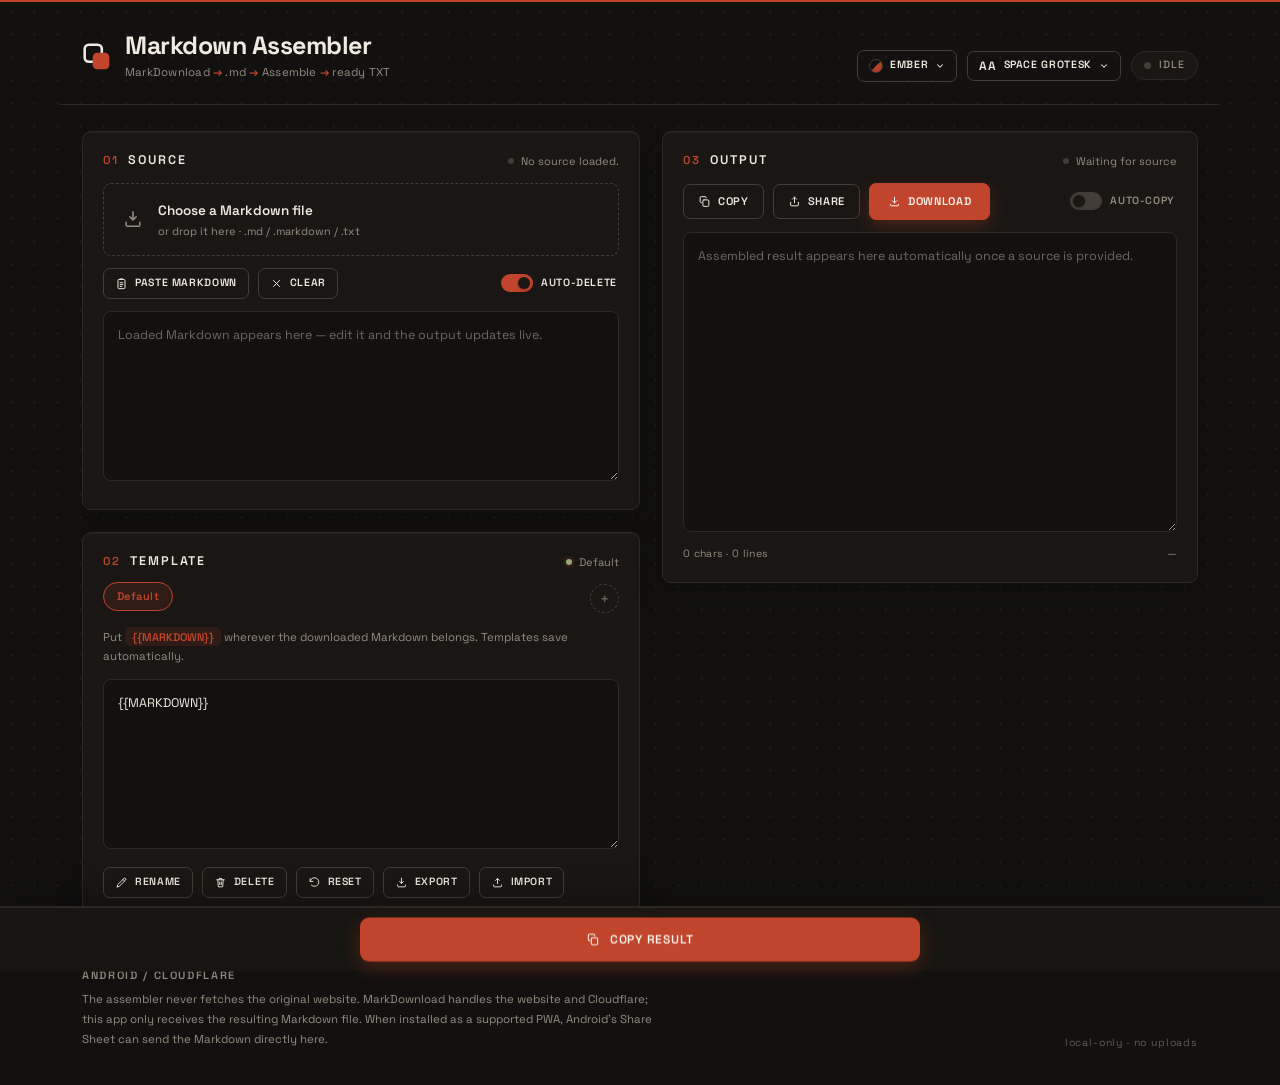
<file: index.html>
<!DOCTYPE html>
<html lang="en">
<head>
  <meta charset="UTF-8">
  <meta name="viewport" content="width=device-width, initial-scale=1, viewport-fit=cover">
  <title>Markdown Assembler</title>
  <meta name="description" content="MarkDownload → .md → Assemble → ready TXT. Local-only Markdown assembler.">
  <meta name="theme-color" content="#121110">

  <meta http-equiv="Content-Security-Policy"
        content="default-src 'self'; script-src 'self' 'sha256-J9ILM+y8irabnNiyYeQMfxEmRAJIyktaL1ylS7UTi/U='; style-src 'self'; font-src 'self'; img-src 'self' data:; connect-src 'self'; manifest-src 'self'; worker-src 'self'; object-src 'none'; base-uri 'none'; form-action 'self';">

  <link rel="icon" href="data:image/svg+xml,%3Csvg xmlns='http://www.w3.org/2000/svg' viewBox='0 0 32 32'%3E%3Crect x='3' y='3' width='18' height='18' rx='4' fill='none' stroke='%23efe9e0' stroke-width='3'/%3E%3Crect x='12' y='12' width='17' height='17' rx='4' fill='%23c1442c'/%3E%3C/svg%3E">
  <link rel="manifest" href="manifest.webmanifest">
  <link rel="stylesheet" href="styles.css">

  <script>
    /* apply saved theme before paint */
    (function () {
      var KEY = 'mda.theme.v1', FONT_KEY = 'mda.font.v1', t = null, f = null;
      try { t = localStorage.getItem(KEY); f = localStorage.getItem(FONT_KEY); } catch (e) {}
      var readCookie = function (key) {
        var m = document.cookie.match(new RegExp('(?:^|;\\s*)' + key.replace(/\./g, '\\.') + '=([^;]*)'));
        return m ? decodeURIComponent(m[1]) : null;
      };
      if (!t) t = readCookie(KEY);
      if (!f) f = readCookie(FONT_KEY);
      if (t) document.documentElement.dataset.theme = t;
      if (f) document.documentElement.dataset.font = f;
    })();
  </script>
</head>
<body>

  <svg class="svg-defs" aria-hidden="true">
    <symbol id="i-paste" viewBox="0 0 24 24">
      <rect x="5.5" y="4.5" width="13" height="17" rx="2.2"/>
      <path d="M9.5 4.5V3.5h5v1M9.5 10.5h5M9.5 14h5M9.5 17.5h3"/>
    </symbol>
    <symbol id="i-clear" viewBox="0 0 24 24">
      <path d="M6.5 6.5l11 11M17.5 6.5l-11 11"/>
    </symbol>
    <symbol id="i-drop" viewBox="0 0 24 24">
      <path d="M12 4v9m0 0 3.5-3.5M12 13 8.5 9.5"/>
      <path d="M4.5 15.5v3A1.5 1.5 0 0 0 6 20h12a1.5 1.5 0 0 0 1.5-1.5v-3"/>
    </symbol>
    <symbol id="i-rename" viewBox="0 0 24 24">
      <path d="M4 20l1-4L16.5 4.5a2.12 2.12 0 0 1 3 3L8 19l-4 1z"/>
      <path d="M14.5 6.5l3 3"/>
    </symbol>
    <symbol id="i-delete" viewBox="0 0 24 24">
      <path d="M5 7h14"/>
      <path d="M9.5 7V4.5h5V7"/>
      <path d="M7 7l1 13h8l1-13"/>
      <path d="M10.5 11v5M13.5 11v5"/>
    </symbol>
    <symbol id="i-reset" viewBox="0 0 24 24">
      <path d="M4 10a8 8 0 1 1 2.3 6.9"/>
      <path d="M4 5v5h5"/>
    </symbol>
    <symbol id="i-export" viewBox="0 0 24 24">
      <path d="M12 4v9.5m0 0 3.5-3.5M12 13.5 8.5 10"/>
      <path d="M4.8 16.5v2A1.5 1.5 0 0 0 6.3 20h11.4a1.5 1.5 0 0 0 1.5-1.5v-2"/>
    </symbol>
    <symbol id="i-import" viewBox="0 0 24 24">
      <path d="M12 14V4.5m0 0L8.5 8M12 4.5 15.5 8"/>
      <path d="M4.8 16.5v2A1.5 1.5 0 0 0 6.3 20h11.4a1.5 1.5 0 0 0 1.5-1.5v-2"/>
    </symbol>
    <symbol id="i-copy" viewBox="0 0 24 24">
      <rect x="9" y="9" width="11" height="12" rx="2"/>
      <path d="M15 5.5V5a2 2 0 0 0-2-2H6a2 2 0 0 0-2 2v7a2 2 0 0 0 2 2h.5"/>
    </symbol>
    <symbol id="i-send" viewBox="0 0 24 24">
      <path d="M12 14.5V4m0 0L8.2 7.8M12 4l3.8 3.8"/>
      <path d="M4.8 13.5v5A1.5 1.5 0 0 0 6.3 20h11.4a1.5 1.5 0 0 0 1.5-1.5v-5"/>
    </symbol>
    <symbol id="i-download" viewBox="0 0 24 24">
      <path d="M12 4v10.5m0 0 3.8-3.8M12 14.5 8.2 10.7"/>
      <path d="M4.8 17.2v1.3A1.5 1.5 0 0 0 6.3 20h11.4a1.5 1.5 0 0 0 1.5-1.5v-1.3"/>
    </symbol>
    <symbol id="i-chev" viewBox="0 0 24 24">
      <path d="m6 9 6 6 6-6"/>
    </symbol>
  </svg>

  <header>
    <div class="brand">
      <svg width="30" height="30" viewBox="0 0 28 28" aria-hidden="true">
        <rect x="2.5" y="2.5" width="16" height="16" rx="4" fill="none" stroke="currentColor" stroke-width="2.4"/>
        <rect x="10" y="10" width="15.5" height="15.5" rx="4" fill="var(--accent)"/>
      </svg>
      <div>
        <h1>Markdown Assembler</h1>
        <p class="tagline">MarkDownload <b>&rarr;</b> .md <b>&rarr;</b> Assemble <b>&rarr;</b> ready TXT</p>
      </div>
    </div>

    <div class="head-right">
      <div class="theme-dd" id="themeDD">
        <button class="btn sm theme-trigger" id="themeTrigger" type="button" aria-haspopup="true" aria-expanded="false" aria-controls="themeMenu">
          <span class="swatch swatch--ember" id="triggerSwatch"></span>
          <span id="triggerLabel">Ember</span>
          <svg class="icon icon--chev" aria-hidden="true"><use href="#i-chev"/></svg>
        </button>
        <div class="theme-menu" id="themeMenu" role="radiogroup" aria-label="Color theme">
          <div class="theme-menu-title">Theme</div>
          <button class="theme-option" role="radio" type="button" data-set-theme="ember" data-theme-name="Ember">
            <span class="swatch swatch--ember"></span>
            <span class="to-col"><span class="to-name">Ember</span><span class="to-desc">Warm charcoal &amp; brick red</span></span>
          </button>
          <button class="theme-option" role="radio" type="button" data-set-theme="crt" data-theme-name="CRT">
            <span class="swatch swatch--crt"></span>
            <span class="to-col"><span class="to-name">CRT</span><span class="to-desc">Green phosphor terminal</span></span>
          </button>
          <button class="theme-option" role="radio" type="button" data-set-theme="amber" data-theme-name="Amber">
            <span class="swatch swatch--amber"></span>
            <span class="to-col"><span class="to-name">Amber</span><span class="to-desc">Amber monochrome database</span></span>
          </button>
          <button class="theme-option" role="radio" type="button" data-set-theme="blueprint" data-theme-name="Blueprint">
            <span class="swatch swatch--blueprint"></span>
            <span class="to-col"><span class="to-name">Blueprint</span><span class="to-desc">Chalk on drafting paper</span></span>
          </button>
          <button class="theme-option" role="radio" type="button" data-set-theme="synth" data-theme-name="Synth">
            <span class="swatch swatch--synth"></span>
            <span class="to-col"><span class="to-name">Synth</span><span class="to-desc">Neon grid at midnight</span></span>
          </button>
          <button class="theme-option" role="radio" type="button" data-set-theme="newsprint" data-theme-name="Newsprint">
            <span class="swatch swatch--newsprint"></span>
            <span class="to-col"><span class="to-name">Newsprint</span><span class="to-desc">Aged paper, editor&rsquo;s red</span></span>
          </button>
          <button class="theme-option" role="radio" type="button" data-set-theme="noir" data-theme-name="Noir">
            <span class="swatch swatch--noir"></span>
            <span class="to-col"><span class="to-name">Noir</span><span class="to-desc">Pure black &amp; bone white</span></span>
          </button>
        </div>
      </div>
      <div class="font-dd" id="fontDD">
        <button class="btn sm font-trigger" id="fontTrigger" type="button" aria-haspopup="true" aria-expanded="false" aria-controls="fontMenu">
          <span class="font-aa" aria-hidden="true">Aa</span>
          <span id="fontTriggerLabel">Space Grotesk</span>
          <svg class="icon icon--chev" aria-hidden="true"><use href="#i-chev"/></svg>
        </button>
        <div class="theme-menu font-menu" id="fontMenu" role="radiogroup" aria-label="Editor font">
          <div class="theme-menu-title">Font</div>
          <button class="theme-option font-option" role="radio" type="button" data-set-font="space" data-font-name="Space Grotesk"><span class="font-sample">Aa</span><span class="to-name">Space Grotesk</span></button>
          <button class="theme-option font-option" role="radio" type="button" data-set-font="system" data-font-name="System UI"><span class="font-sample">Aa</span><span class="to-name">System UI</span></button>
          <button class="theme-option font-option" role="radio" type="button" data-set-font="mono" data-font-name="Monospace"><span class="font-sample">Aa</span><span class="to-name">Monospace</span></button>
          <button class="theme-option font-option" role="radio" type="button" data-set-font="serif" data-font-name="Serif"><span class="font-sample">Aa</span><span class="to-name">Serif</span></button>
        </div>
      </div>
      <span class="pill"><i class="dot" id="globalDot"></i><span id="globalState">Idle</span></span>
      <button class="btn sm" id="installBtn" hidden>Install app</button>
    </div>
  </header>

  <main>
    <section class="step" id="step-src" aria-labelledby="h-src">
      <div class="step-head">
        <span class="num">01</span><h2 id="h-src">Source</h2>
        <span class="step-status"><i class="dot" id="srcDot"></i><span id="srcStatus">No source loaded.</span></span>
      </div>

      <label class="drop" id="drop" tabindex="0" role="button" aria-label="Choose a Markdown file or drop one here">
        <svg class="icon icon--drop drop-ic" aria-hidden="true"><use href="#i-drop"/></svg>
        <div><b>Choose a Markdown file</b><span>or drop it here &middot; .md / .markdown / .txt</span></div>
      </label>

      <div class="row">
        <button type="button" class="btn sm" id="pasteBtn"><svg class="icon" aria-hidden="true"><use href="#i-paste"/></svg><span>Paste Markdown</span></button>
        <button type="button" class="btn sm" id="clearBtn"><svg class="icon" aria-hidden="true"><use href="#i-clear"/></svg><span>Clear</span></button>
        <label class="toggle" title="Delete the source file after it loads (Chromium browsers only)">
          <input type="checkbox" id="autoDelete" role="switch" checked>
          <span class="track" aria-hidden="true"></span>
          <span class="lbl">Auto-delete</span>
        </label>
      </div>

      <textarea id="srcText" spellcheck="false" autocomplete="off" autocapitalize="off" aria-label="Markdown source" aria-describedby="srcStatus" placeholder="Loaded Markdown appears here — edit it and the output updates live."></textarea>
    </section>

    <section class="step" id="step-tpl" aria-labelledby="h-tpl">
      <div class="step-head">
        <span class="num">02</span><h2 id="h-tpl">Template</h2>
        <span class="step-status"><i class="dot" id="tplDot"></i><span id="tplStatus">Default</span></span>
      </div>

      <div class="chips-row">
        <div class="chips" id="chips" role="tablist" aria-label="Templates"></div>
        <button class="chip add" id="newTplBtn" type="button" title="Create a template" aria-label="Create a template">+</button>
      </div>

      <p class="hint">Put <code>{{MARKDOWN}}</code> wherever the downloaded Markdown belongs. Templates save automatically.</p>
      <textarea id="tplText" spellcheck="false" autocomplete="off" autocapitalize="off" aria-label="Template" aria-describedby="tplStatus"></textarea>

      <div class="row">
        <button type="button" class="btn sm" id="renameTplBtn"><svg class="icon" aria-hidden="true"><use href="#i-rename"/></svg><span>Rename</span></button>
        <button type="button" class="btn sm" id="delTplBtn"><svg class="icon" aria-hidden="true"><use href="#i-delete"/></svg><span>Delete</span></button>
        <button type="button" class="btn sm" id="resetTplBtn"><svg class="icon" aria-hidden="true"><use href="#i-reset"/></svg><span>Reset</span></button>
        <button type="button" class="btn sm" id="exportTplBtn"><svg class="icon" aria-hidden="true"><use href="#i-export"/></svg><span>Export</span></button>
        <button type="button" class="btn sm" id="importTplBtn"><svg class="icon" aria-hidden="true"><use href="#i-import"/></svg><span>Import</span></button>
      </div>
    </section>

    <section class="step" id="step-out" aria-labelledby="h-out">
      <div class="step-head">
        <span class="num">03</span><h2 id="h-out">Output</h2>
        <span class="step-status"><i class="dot" id="outDot"></i><span id="outStatus">Waiting for source</span></span>
      </div>

      <div class="row row--flush">
        <button type="button" class="btn" id="copyBtn"><svg class="icon" aria-hidden="true"><use href="#i-copy"/></svg><span>Copy</span></button>
        <button type="button" class="btn" id="sendBtn"><svg class="icon" aria-hidden="true"><use href="#i-send"/></svg><span>Share</span></button>
        <button type="button" class="btn primary" id="dlBtn"><svg class="icon" aria-hidden="true"><use href="#i-download"/></svg><span>Download</span></button>
        <label class="toggle" title="Copy the result automatically after each assembly">
          <input type="checkbox" id="autoCopy" role="switch">
          <span class="track" aria-hidden="true"></span>
          <span class="lbl">Auto-copy</span>
        </label>
      </div>

      <textarea id="outText" readonly spellcheck="false" aria-label="Assembled output" aria-describedby="outStatus outCount" placeholder="Assembled result appears here automatically once a source is provided."></textarea>
      <div class="meta"><span id="outCount">0 chars &middot; 0 lines</span><span id="outFile">&mdash;</span></div>
    </section>
  </main>

  <footer>
    <div>
      <h3>Android / Cloudflare</h3>
      <p>The assembler never fetches the original website. MarkDownload handles the website and Cloudflare; this app only receives the resulting Markdown file. When installed as a supported PWA, Android's Share Sheet can send the Markdown directly here.</p>
    </div>
    <span class="foot-right">local-only &middot; no uploads</span>
  </footer>

  <div class="actionbar" id="actionbar" aria-hidden="true">
    <button class="bar-btn" id="barCopy" type="button">
      <svg class="icon icon--bar" aria-hidden="true"><use href="#i-copy"/></svg>
      <span id="barLabel">Copy result</span>
    </button>
  </div>

  <dialog id="delDialog" aria-labelledby="delDialogTitle">
    <p id="delDialogTitle">Delete template "<span id="delName"></span>"?</p>
    <div class="dialog-actions">
      <button type="button" class="btn sm" id="cancelDel">Cancel</button>
      <button type="button" class="btn sm danger" id="confirmDel">Delete</button>
    </div>
  </dialog>

  <div id="toast" role="status" aria-live="polite"></div>

  <input type="file" id="fileInput" accept=".md,.markdown,.txt,text/markdown,text/plain" hidden>
  <input type="file" id="tplFileInput" accept=".json,application/json" hidden>

  <script src="scripts.js" type="module"></script>
</body>
</html>
</file>
<file: styles.css>
/* ===== Local font faces ===== */
@font-face {
  font-family: 'Space Grotesk';
  font-style: normal;
  font-weight: 300;
  src: url('fonts/SpaceGrotesk-Light.woff2') format('woff2');
  font-display: swap;
}
@font-face {
  font-family: 'Space Grotesk';
  font-style: normal;
  font-weight: 400;
  src: url('fonts/SpaceGrotesk-Regular.woff2') format('woff2');
  font-display: swap;
}
@font-face {
  font-family: 'Space Grotesk';
  font-style: normal;
  font-weight: 500;
  src: url('fonts/SpaceGrotesk-Medium.woff2') format('woff2');
  font-display: swap;
}
@font-face {
  font-family: 'Space Grotesk';
  font-style: normal;
  font-weight: 600;
  src: url('fonts/SpaceGrotesk-SemiBold.woff2') format('woff2');
  font-display: swap;
}
@font-face {
  font-family: 'Space Grotesk';
  font-style: normal;
  font-weight: 700;
  src: url('fonts/SpaceGrotesk-Bold.woff2') format('woff2');
  font-display: swap;
}
@layer reset, theme, base, layout, components, overrides;

@layer reset {
  *, *::before, *::after { box-sizing: border-box; margin: 0; padding: 0; }
  [hidden] { display: none !important; }
}

@layer theme {
  :root {
    color-scheme: dark;
    --bg:#121110; --panel:#191613; --ink:#efe9e0; --muted:#948c80; --faint:#635c53;
    --line:#2c2925; --line2:#423d37;
    --accent:#c1442c;
    --ok:#97a878; --warn:#cf9a4e; --on-accent:#fbf6ef;
    --disp:"Space Grotesk", system-ui, sans-serif;
    --editor-font:var(--disp);
    --mono:var(--disp);
    --r:9px;
    --accent-hover: color-mix(in srgb, var(--accent) 82%, white);
    --accent-soft:  color-mix(in srgb, var(--accent) 14%, transparent);
  }

  [data-theme="crt"] {
    color-scheme:dark;
    --bg:#051206; --panel:#07160a; --ink:#9dffb0; --muted:#3fa356; --faint:#266338;
    --line:#0f2d18; --line2:#1c4a27;
    --accent:#3dff70; --accent-hover:#7dff9c; --on-accent:#03230c;
    --ok:#3dff70; --warn:#ffd23d; --err:#ff5c5c;
    --glow:0 0 18px color-mix(in srgb, var(--accent) 30%, transparent);
    --dotgrid:rgba(61,255,112,.055);
    --crt-stripe: color-mix(in srgb, var(--accent) 6%, transparent);
    --crt-roll:   color-mix(in srgb, var(--accent) 6%, transparent);
  }

  [data-theme="amber"] {
    color-scheme:dark;
    --bg:#150e05; --panel:#1b1307; --ink:#ffcf7d; --muted:#a97e3c; --faint:#6b4e21;
    --line:#2b1d0a; --line2:#3f2c10;
    --accent:#ffb141; --accent-hover:#ffc871; --on-accent:#1d1200;
    --ok:#ffb141; --warn:#ffd23d; --err:#ff6a3d;
    --glow:0 0 20px color-mix(in srgb, var(--accent) 34%, transparent);
    --dotgrid:rgba(255,177,65,.05);
    /* amber phosphor is dimmer than green — push its screen harder */
    --crt-stripe: color-mix(in srgb, var(--accent) 9%, transparent);
    --crt-roll:   color-mix(in srgb, var(--accent) 8%, transparent);
  }

  [data-theme="blueprint"] {
    color-scheme:light;
    --bg:#16347f; --panel:#1c3d8f; --ink:#dce9ff; --muted:#9db4e6; --faint:#6d84c2;
    --line:#2b4a9c; --line2:#3d5db4;
    --accent:#8ec8ff; --accent-hover:#b0d8ff; --on-accent:#0d2258;
    --ok:#8ec8ff; --warn:#ffd97a; --err:#ff9d8a;
    --gridline:rgba(220,233,255,.055);
    --gridline-strong:rgba(220,233,255,.1);
  }

  [data-theme="synth"] {
    color-scheme:dark;
    --bg:#0b0518; --panel:#120a26; --ink:#f1e5ff; --muted:#a58cd6; --faint:#6c559b;
    --line:#241244; --line2:#39205f;
    --accent:#ff5ea8; --accent-hover:#ff8ac2; --on-accent:#22041a;
    --ok:#54e0c0; --warn:#ffc85e; --err:#ff5ea8;
    --glow:0 0 20px color-mix(in srgb, var(--accent) 34%, transparent);
    --glow2:0 0 46px color-mix(in srgb, #7a4dff 30%, transparent);
  }

  [data-theme="newsprint"] {
    color-scheme:light;
    --bg:#e7ddc8; --panel:#f1e9d8; --ink:#2a2318; --muted:#7a6c55; --faint:#a5977c;
    --line:#d3c5a8; --line2:#b8a888;
    --accent:#b03a2e; --accent-hover:#8f2c22; --on-accent:#f7f0df;
    --ok:#4c7a2e; --warn:#a3650f; --err:#b03a2e;
    --paper-grain:.5;
  }

  [data-theme="ember"] { --err:#e2654a; }
  [data-theme="noir"] {
    color-scheme:dark;
    --bg:#0a0a0a; --panel:#171717; --ink:#e5e5e5; --muted:#888888; --faint:#5a5a5a;
    --line:#2a2a2a; --line2:#3d3d3d; --accent:#e5e5e5;
    --accent-hover:#888888;
    --ok:#e5e5e5; --warn:#888888; --on-accent:#0a0a0a;
    --err:#ff6a5c;
  }

  /* CRT / Amber force a monospace stack: they ARE terminals */
  [data-theme="crt"] .theme-menu, [data-theme="amber"] .theme-menu {
    --mono: ui-monospace, SFMono-Regular, Menlo, Monaco, Consolas, "Liberation Mono", monospace;
  }

  [data-font="system"] {
    --disp:system-ui, -apple-system, BlinkMacSystemFont, "Segoe UI", sans-serif;
    --mono:var(--disp);
    --editor-font:var(--disp);
  }
  [data-font="mono"] {
    --disp:ui-monospace, SFMono-Regular, Menlo, Monaco, Consolas, "Liberation Mono", monospace;
    --mono:var(--disp);
    --editor-font:var(--disp);
  }
  [data-font="serif"] {
    --disp:ui-serif, Georgia, Cambria, "Times New Roman", Times, serif;
    --mono:var(--disp);
    --editor-font:var(--disp);
  }
}

@layer base {
  html { -webkit-text-size-adjust:100%; }
  body {
    font:400 14px/1.5 var(--disp); background:var(--bg); color:var(--ink);
    min-height:100vh; overflow-x:hidden;
    transition:background-color .25s ease, color .25s ease;
    -webkit-tap-highlight-color:transparent;

    &::before {
      content:""; position:fixed; inset:0; z-index:0; pointer-events:none;
      background-image:radial-gradient(var(--line) 1px, transparent 1.4px);
      background-size:23px 23px; opacity:.45;
    }

    &::after {
      content:""; position:fixed; top:0; left:0; right:0; height:2px;
      background:var(--accent); z-index:10;
    }
  }

  /* ===== Themed background layers ===== */

  /* CRT + Amber: phosphor bloom behind content, soft glow on type.
     background-image only — never the shorthand, so --bg color survives. */
  [data-theme="crt"] body {
    background-image:
      radial-gradient(ellipse 75% 55% at 50% 38%,
        color-mix(in srgb, var(--accent) 7%, transparent), transparent 70%);
    text-shadow:0 0 7px color-mix(in srgb, var(--accent) 38%, transparent);
  }
  [data-theme="amber"] body {
    background-image:
      radial-gradient(ellipse 75% 55% at 50% 38%,
        color-mix(in srgb, var(--accent) 10%, transparent), transparent 70%);
    text-shadow:0 0 8px color-mix(in srgb, var(--accent) 48%, transparent);
  }
  [data-theme="crt"] body::before, [data-theme="amber"] body::before {
    opacity:.5;
  }
  [data-theme="crt"] body::after, [data-theme="amber"] body::after {
    height:3px;
    background:var(--accent);
    box-shadow:0 0 12px 2px color-mix(in srgb, var(--accent) 55%, transparent);
  }
  [data-theme="crt"] .step, [data-theme="amber"] .step,
  [data-theme="crt"] textarea, [data-theme="amber"] textarea {
    box-shadow:var(--glow);
  }

  /* CRT + Amber: the glass of the tube, painted OVER the whole viewport.
     ::before = raster: 1px dark scanline, then a 2px faint phosphor stripe
     (so the raster reads even on near-black panels), plus a real vignette.
     ::after  = a slow, faint refresh band rolling down the screen. */
  html[data-theme="crt"]::before, html[data-theme="amber"]::before {
    content:""; position:fixed; inset:0; z-index:44; pointer-events:none;
    background:
      repeating-linear-gradient(0deg,
        rgba(0,0,0,.30) 0 1px,
        var(--crt-stripe) 1px 3px),
      radial-gradient(ellipse 120% 105% at 50% 42%,
        transparent 55%, rgba(0,0,0,.44) 100%);
  }
  html[data-theme="crt"]::after, html[data-theme="amber"]::after {
    content:""; position:fixed; left:0; right:0; top:-32%; height:32%;
    z-index:45; pointer-events:none;
    background:linear-gradient(180deg, transparent,
      var(--crt-roll) 45%, var(--crt-roll) 55%, transparent);
    animation:crtRoll 12s linear infinite;
    will-change:transform;
  }
  @keyframes crtRoll {
    from { transform:translateY(0); }
    to   { transform:translateY(412.5%); }
  }
  /* phosphor hum: tiny, irregular dips in raster brightness */
  html[data-theme="crt"]::before, html[data-theme="amber"]::before {
    animation:crtHum 4.7s linear infinite;
  }
  @keyframes crtHum {
    0%, 100% { opacity:1; }
    7%  { opacity:.94; }  9%  { opacity:1; }
    42% { opacity:.97; }  44% { opacity:1; }
    71% { opacity:.92; }  73% { opacity:1; }
  }
  @media (prefers-reduced-motion: reduce) {
    html[data-theme="crt"]::before, html[data-theme="amber"]::before,
    html[data-theme="crt"]::after, html[data-theme="amber"]::after {
      animation:none;
    }
  }

  /* Blueprint: drafting-paper double grid, no dot matrix */
  [data-theme="blueprint"] body::before {
    background-image:
      linear-gradient(var(--gridline-strong) 1px, transparent 1px),
      linear-gradient(90deg, var(--gridline-strong) 1px, transparent 1px),
      linear-gradient(var(--gridline) 1px, transparent 1px),
      linear-gradient(90deg, var(--gridline) 1px, transparent 1px);
    background-size:110px 110px, 110px 110px, 22px 22px, 22px 22px;
    opacity:1;
  }
  [data-theme="blueprint"] body::after {
    background:linear-gradient(90deg, var(--accent), var(--ink));
    opacity:.75;
  }
  [data-theme="blueprint"] .step {
    box-shadow:0 1px 0 rgba(220,233,255,.06) inset, 0 10px 26px rgba(5,14,42,.38);
  }

  /* Synth: horizon glow at the bottom + sun halo */
  [data-theme="synth"] body {
    background:
      radial-gradient(ellipse 90% 46% at 50% 118%, rgba(122,77,255,.34), transparent 70%),
      radial-gradient(ellipse 60% 30% at 50% 112%, color-mix(in srgb, var(--accent) 26%, transparent), transparent 72%),
      var(--bg);
  }
  [data-theme="synth"] body::before {
    background-image:
      linear-gradient(rgba(122,77,255,.07) 1px, transparent 1px),
      linear-gradient(90deg, rgba(122,77,255,.07) 1px, transparent 1px);
    background-size:44px 44px;
    opacity:1;
    mask-image:linear-gradient(to top, black 30%, transparent 75%);
    -webkit-mask-image:linear-gradient(to top, black 30%, transparent 75%);
  }
  [data-theme="synth"] body::after {
    height:2px;
    background:linear-gradient(90deg, transparent, var(--accent), #7a4dff, var(--accent), transparent);
    box-shadow:0 0 16px color-mix(in srgb, var(--accent) 60%, transparent);
  }
  [data-theme="synth"] .step {
    box-shadow:0 0 0 1px rgba(122,77,255,.14), 0 14px 34px rgba(6,2,18,.55);
  }

  /* Newsprint: aged paper mottling */
  [data-theme="newsprint"] body {
    background:
      radial-gradient(ellipse 140% 100% at 50% 0%, rgba(255,252,240,.5), transparent 60%),
      radial-gradient(ellipse 90% 70% at 85% 90%, rgba(166,138,94,.16), transparent 70%),
      radial-gradient(ellipse 90% 70% at 8% 82%, rgba(166,138,94,.13), transparent 70%),
      var(--bg);
  }
  [data-theme="newsprint"] body::before {
    opacity:calc(.45 * var(--paper-grain, 1));
  }
  [data-theme="newsprint"] .step {
    box-shadow:0 1px 2px rgba(74,58,32,.12), 0 10px 24px rgba(74,58,32,.1);
  }

  ::selection { background:var(--accent); color:var(--on-accent); }

  header, main, footer {
    position:relative; z-index:1; max-width:1160px; margin:0 auto;
    padding-left:22px; padding-right:22px;
  }

  h1 {
    font-size:clamp(20px,2.6vw,25px); font-weight:700; letter-spacing:-.02em;
    line-height:1.05; text-wrap:balance;
  }

  .svg-defs { position:absolute; width:0; height:0; overflow:hidden; }

  @keyframes pulse {
    0%,100% { box-shadow:0 0 0 3px var(--accent-soft); }
    50%     { box-shadow:0 0 0 6px var(--accent-soft); }
  }
  @keyframes rise  { from { opacity:0; transform:translateY(12px); } }
  @keyframes flash { 0% { border-color:var(--accent); box-shadow:0 0 0 4px var(--accent-soft); } }
}

@layer layout {
  header {
    display:flex; align-items:flex-end; justify-content:space-between; flex-wrap:wrap;
    gap:16px; padding-top:32px; padding-bottom:22px; border-bottom:1px solid var(--line);
  }

  main {
    display:grid; grid-template-columns:minmax(0,1.02fr) minmax(0,.98fr);
    gap:22px; align-items:start; padding-top:26px; padding-bottom:26px;
  }

  #step-out { grid-column:2; grid-row:1/span 2; position:sticky; top:22px; }
}

@layer components {
  .icon {
    width:13px; height:13px; flex:none;
    fill:none; stroke:currentColor;
    stroke-width:1.8; stroke-linecap:round; stroke-linejoin:round;
  }
  .icon--bar  { width:14px; height:14px; }
  .icon--drop { width:22px; height:22px; stroke-width:1.7; }
  .icon--chev { width:10px; height:10px; stroke-width:2.5; }

  .brand {
    display:flex; align-items:center; gap:13px; min-width:0;
    & > svg { flex:none; color:var(--ink); }
    & > div { min-width:0; }
  }

  .tagline {
    font:400 11.5px/1.6 var(--mono); color:var(--muted); margin-top:5px; letter-spacing:.02em;
    & b { color:var(--accent); font-weight:600; }
  }

  .head-right { display:flex; align-items:center; gap:10px; flex-wrap:wrap; }

  .pill {
    display:inline-flex; align-items:center; gap:8px;
    font:500 10.5px/1 var(--mono); letter-spacing:.1em; text-transform:uppercase;
    color:var(--muted); border:1px solid var(--line); background:var(--panel);
    padding:8px 12px; border-radius:99px;
  }

  .dot {
    width:7px; height:7px; border-radius:50%; background:var(--line2); flex:none;
    transition:background .25s, box-shadow .25s;
    &.on   { background:var(--accent); animation:pulse 2.2s ease-in-out infinite; }
    &.ok   { background:var(--ok);   box-shadow:0 0 0 3px var(--accent-soft); }
    &.warn { background:var(--warn); box-shadow:0 0 0 3px var(--accent-soft); }
  }

  .swatch {
    width:18px; height:18px; border-radius:50%; flex:none; display:inline-block;
    background:linear-gradient(135deg, var(--sw-bg) 48%, var(--sw-acc) 52%);
    border:1px solid var(--sw-bd, var(--line2));
    box-shadow:inset 0 0 4px rgba(0,0,0,.25);
  }
  .swatch--ember     { --sw-bg:#121110; --sw-acc:#c1442c; --sw-bd:#423d37; }
  .swatch--crt       { --sw-bg:#051206; --sw-acc:#3dff70; --sw-bd:#1c4a27; }
  .swatch--amber     { --sw-bg:#150e05; --sw-acc:#ffb141; --sw-bd:#3f2c10; }
  .swatch--blueprint { --sw-bg:#16347f; --sw-acc:#dce9ff; --sw-bd:#3d5db4; }
  .swatch--synth     { --sw-bg:#0b0518; --sw-acc:#ff5ea8; --sw-bd:#39205f; }
  .swatch--newsprint { --sw-bg:#e7ddc8; --sw-acc:#b03a2e; --sw-bd:#b8a888; }
  .swatch--noir      { --sw-bg:#0a0a0a; --sw-acc:#e5e5e5; --sw-bd:#3d3d3d; }

  .theme-dd, .font-dd { position:relative; }
  .font-aa { font:600 12px/1 var(--disp); }
  .theme-trigger {
    & .swatch { width:14px; height:14px; }
  }

  .theme-menu {
    display:none;
    position:absolute;
    top:calc(100% + 8px);
    left:0;
    right:auto;
    z-index:60;
    padding:7px;
    min-width:230px;
    max-height:min(420px, 70vh);
    overflow-y:auto;
    background:color-mix(in srgb, var(--panel) 92%, var(--bg)); color:var(--ink);
    border:1px solid var(--line2); border-radius:var(--r);
    box-shadow:0 18px 44px rgba(0,0,0,.34), 0 2px 8px rgba(0,0,0,.22);
    backdrop-filter:blur(10px);
    -webkit-backdrop-filter:blur(10px);
    flex-direction:column; gap:2px;
    animation:menuIn .18s cubic-bezier(.2,.7,.2,1) both;
  }
  .theme-menu.open { display:flex; }

  @keyframes menuIn {
    from { opacity:0; transform:translateY(-6px) scale(.98); }
  }

  .theme-menu-title {
    font:600 10.5px/1 var(--mono); letter-spacing:.1em; text-transform:uppercase;
    color:var(--faint); padding:6px 10px 8px;
  }

  .theme-option {
    display:flex; align-items:center; gap:10px; width:100%;
    padding:9px 10px; border:1px solid transparent; border-radius:6px;
    background:transparent; color:var(--ink);
    font:500 12.5px/1.3 var(--mono); letter-spacing:.02em;
    cursor:pointer;
    transition:background-color .15s ease, border-color .15s ease;
    &:hover { background:var(--accent-soft); }
    &[aria-checked="true"] { background:var(--accent-soft); border-color:var(--accent); }
    & .to-name { flex:1; text-align:left; }
    & .to-desc {
      display:block; font:400 10px/1.4 var(--mono); color:var(--faint);
      letter-spacing:.01em; text-align:left; margin-top:1px;
    }
    & .to-col { display:flex; flex-direction:column; min-width:0; flex:1; text-align:left; }
    & .font-sample { width:24px; text-align:center; font-size:16px; font-family:var(--editor-font); }
  }

  .step {
    background:var(--panel); border:1px solid var(--line); border-radius:var(--r);
    padding:20px 20px 22px; min-width:0;
    box-shadow:0 1px 0 color-mix(in srgb, white 4%, transparent) inset,
               0 10px 28px color-mix(in srgb, black 22%, transparent);
    animation:rise .55s cubic-bezier(.2,.7,.2,1) both;
    transition:background-color .25s ease, border-color .25s ease, box-shadow .25s ease;
  }
  #step-src { animation-delay:.05s; }
  #step-tpl { animation-delay:.14s; }
  #step-out { animation-delay:.23s; }

  .step-head {
    display:flex; align-items:baseline; gap:10px; margin-bottom:15px; min-width:0;
    & .num { font:600 11.5px var(--mono); color:var(--accent); letter-spacing:.14em; flex:none; }
    & h2   { font:600 12.5px var(--mono); letter-spacing:.15em; text-transform:uppercase; flex:none; }
  }

  .step-status {
    margin-left:auto; display:inline-flex; align-items:center; gap:7px;
    font:400 11px var(--mono); color:var(--muted); white-space:nowrap; min-width:0;
    & .dot { width:6px; height:6px; }
    & > span:last-child { overflow:hidden; text-overflow:ellipsis; }
  }

  .chips-row { display:flex; gap:8px; align-items:center; margin:-2px 0 13px; min-width:0; }
  .chips {
    display:flex; gap:8px; align-items:center; overflow-x:auto; min-width:0; flex:1;
    padding-bottom:4px; scrollbar-width:thin;
    &::-webkit-scrollbar { height:5px; }
    &::-webkit-scrollbar-thumb { background:var(--line2); border-radius:3px; }
  }

  .chip {
    flex:none; max-width:170px; overflow:hidden; text-overflow:ellipsis; white-space:nowrap;
    font:600 11px/1 var(--mono); letter-spacing:.04em; padding:8px 13px; border-radius:99px;
    border:1px solid var(--line2); background:transparent; color:var(--muted); cursor:pointer;
    transition:border-color .15s, color .15s, background-color .15s;
    &:hover { border-color:var(--muted); color:var(--ink); }
    &:focus-visible { outline:2px solid var(--accent); outline-offset:2px; }
    &.on  { border-color:var(--accent); color:var(--accent); background:var(--accent-soft); }
    &.add {
      width:29px; height:29px; padding:0; display:flex; align-items:center; justify-content:center;
      font-size:15px; line-height:1; border-style:dashed; color:var(--faint);
      &:hover { border-color:var(--accent); color:var(--accent); background:var(--accent-soft); }
    }
  }

  .chip-edit {
    flex:none; width:min(150px,58vw); font:600 11px/1 var(--mono); letter-spacing:.04em;
    padding:8px 13px; border-radius:99px; border:1px solid var(--accent);
    background:var(--bg); color:var(--ink); outline:none;
  }
  .chip-edit.invalid {
    border-color: var(--warn);
    box-shadow: 0 0 0 3px var(--accent-soft);
  }

  .drop {
    display:flex; align-items:center; gap:14px; border:1.5px dashed var(--line2); border-radius:8px;
    padding:17px 18px; cursor:pointer; background:transparent; min-width:0;
    transition:border-color .2s, background .2s, transform .2s;
    &:hover { border-color:var(--muted); }
    &:focus-visible { outline:2px solid var(--accent); outline-offset:2px; }
    &.over { border-color:var(--accent); background:var(--accent-soft); transform:scale(1.008); }
    & b { display:block; font-size:13.5px; font-weight:600; }
    & span { display:block; font:400 11px var(--mono); color:var(--muted); margin-top:3px; }
  }

  .drop-ic {
    color:var(--muted); transition:transform .2s, color .2s;
    .drop:hover &, .drop.over & { color:var(--accent); transform:translateY(-2px); }
  }

  .row { display:flex; flex-wrap:wrap; gap:9px; margin-top:12px; align-items:center; min-width:0; }
  .row--flush { margin-top:0; }

  .btn {
    display:inline-flex; align-items:center; gap:7px;
    font:600 11px/1 var(--mono); letter-spacing:.06em; text-transform:uppercase;
    padding:10px 14px; border-radius:7px; border:1px solid var(--line2);
    background:transparent; color:var(--ink); cursor:pointer;
    transition:background-color .18s, color .18s, border-color .18s, transform .12s, box-shadow .18s;
    &:hover {
      border-color:var(--ink); background:var(--ink); color:var(--bg);
      box-shadow:0 4px 14px color-mix(in srgb, black 26%, transparent);
    }
    &:active { transform:translateY(1px); }
    &:focus-visible { outline:2px solid var(--accent); outline-offset:2px; }
    &.sm { padding:8px 11px; font-size:10.5px; }
    &.primary {
      background:var(--accent); border-color:var(--accent); color:var(--on-accent); padding:11px 18px;
      box-shadow:0 6px 18px color-mix(in srgb, var(--accent) 30%, transparent);
      &:hover {
        background:var(--accent-hover); border-color:var(--accent-hover); color:var(--on-accent);
        box-shadow:0 8px 22px color-mix(in srgb, var(--accent) 42%, transparent);
      }
    }
    &.done { border-color:var(--ok); color:var(--ok); }
    &.danger { border-color:var(--warn); color:var(--warn); }
  }

  [data-theme="crt"] .btn.primary, [data-theme="amber"] .btn.primary,
  [data-theme="crt"] .bar-btn, [data-theme="amber"] .bar-btn,
  [data-theme="synth"] .btn.primary, [data-theme="synth"] .bar-btn {
    box-shadow:var(--glow);
  }
  [data-theme="synth"] .btn.primary:hover, [data-theme="synth"] .bar-btn:hover {
    box-shadow:var(--glow), var(--glow2);
  }

  .toggle {
    display:inline-flex; align-items:center; gap:8px; margin-left:auto; padding:6px 2px;
    cursor:pointer; user-select:none; -webkit-user-select:none;
    & input {
      position:absolute;
      width:1px; height:1px;
      padding:0; margin:-1px;
      overflow:hidden;
      clip:rect(0 0 0 0);
      white-space:nowrap;
      border:0;
    }
    & .track {
      width:32px; height:18px; border-radius:99px; background:var(--line2); position:relative; flex:none;
      transition:background .2s ease;
      &::after {
        content:""; position:absolute; top:3px; left:3px; width:12px; height:12px; border-radius:50%;
        background:var(--panel); box-shadow:0 1px 2px rgba(0,0,0,.3); transition:transform .2s ease;
      }
    }
    & input:checked + .track { background:var(--accent);
      &::after { transform:translateX(14px); }
    }
    & input:focus-visible + .track { outline:2px solid var(--accent); outline-offset:2px; }
    & input:disabled + .track { opacity:.4; }
    & input:disabled ~ .lbl { opacity:.4; }
    &:has(input:disabled) { cursor:not-allowed; }
    & .lbl {
      font:600 10.5px/1 var(--mono); letter-spacing:.06em; text-transform:uppercase;
      color:var(--muted); transition:color .18s;
    }
    & input:checked ~ .lbl { color:var(--ink); }
  }

  textarea {
    width:100%; margin-top:12px; background:var(--bg); border:1px solid var(--line); border-radius:8px;
    color:var(--ink); font:400 12.5px/1.65 var(--mono); padding:13px 14px; min-height:170px; resize:vertical;
    transition:border-color .18s, box-shadow .18s, background-color .25s ease;
    &:focus { outline:none; border-color:var(--accent); box-shadow:0 0 0 3px var(--accent-soft); }
    &::placeholder { color:var(--muted); opacity:.7; }
    &::-webkit-scrollbar { width:8px; }
    &::-webkit-scrollbar-track { background:transparent; }
    &::-webkit-scrollbar-thumb { background:var(--line2); border-radius:4px; }
  }

  #outText { min-height:300px;
    &.flash { animation:flash .9s ease; }
  }

  .hint {
    font:400 11.5px/1.7 var(--mono); color:var(--muted);
    & code {
      font:600 11px var(--mono); color:var(--accent); background:var(--accent-soft);
      padding:2.5px 7px; border-radius:5px;
    }
  }

  .meta {
    display:flex; justify-content:space-between; gap:12px; flex-wrap:wrap;
    font:400 10.5px var(--mono); color:var(--muted); margin-top:9px; letter-spacing:.03em;
  }

  footer {
    border-top:1px solid var(--line); display:flex; flex-wrap:wrap; gap:22px;
    justify-content:space-between; padding-top:20px; padding-bottom:36px;
    & h3 { font:600 11px var(--mono); letter-spacing:.15em; text-transform:uppercase; margin-bottom:7px; color:var(--muted); }
    & p  { font:400 11.5px/1.75 var(--mono); color:var(--muted); max-width:580px; text-wrap:pretty; }
  }

  .foot-right { font:400 10.5px var(--mono); color:var(--faint); letter-spacing:.08em; align-self:flex-end; }

  .actionbar {
    position:fixed; left:0; right:0; bottom:0; z-index:40; display:flex; justify-content:center;
    padding:10px 16px calc(10px + env(safe-area-inset-bottom));
    background:color-mix(in srgb, var(--panel) 88%, transparent); border-top:1px solid var(--line2);
    box-shadow:0 -12px 34px rgba(0,0,0,.24);
    backdrop-filter:blur(12px);
    -webkit-backdrop-filter:blur(12px);
    transform:translateY(110%);
    transition:transform .3s cubic-bezier(.2,.7,.2,1), background-color .25s ease;
    &.show { transform:translateY(0); }
  }

  .bar-btn {
    display:flex; align-items:center; justify-content:center; gap:10px; width:100%; max-width:560px;
    font:600 12px/1 var(--mono); letter-spacing:.06em; text-transform:uppercase;
    background:var(--accent); color:var(--on-accent); border:none; border-radius:9px;
    padding:15px 18px; cursor:pointer;
    box-shadow:0 6px 20px color-mix(in srgb, var(--accent) 32%, transparent);
    transition:background .18s ease, transform .12s ease, box-shadow .18s ease;
    &:active { transform:scale(.985); }
    &:focus-visible { outline:2px solid var(--ink); outline-offset:2px; }
    &.done { background:var(--ok); }
  }

  #toast {
    position:fixed; left:50%; bottom:26px; z-index:50; transform:translate(-50%,14px);
    background:var(--ink); color:var(--bg); font:500 11.5px/1 var(--mono); letter-spacing:.02em;
    padding:10px 16px; border-radius:8px; opacity:0; pointer-events:none;
    box-shadow:0 10px 28px rgba(0,0,0,.3);
    transition:opacity .25s, transform .25s;
    &.show { opacity:1; transform:translate(-50%,0); }
    &.warn { background:var(--warn); color:var(--bg); }
    &.clickable { pointer-events:auto; cursor:pointer; }
  }

  dialog {
    background:var(--panel); color:var(--ink); border:1px solid var(--line2);
    border-radius:var(--r); padding:22px; max-width:340px; width:calc(100% - 44px);
    font-family:var(--disp);
    &::backdrop { background:rgba(0,0,0,.55); }
    & p { margin:0 0 18px; font-size:14px; line-height:1.5;
      & span { color:var(--accent); font-weight:600; }
    }
    & .dialog-actions { display:flex; gap:8px; justify-content:flex-end;
      & .danger { background:var(--warn); border-color:var(--warn); color:var(--bg);
        &:hover { background:color-mix(in srgb, var(--warn) 82%, white); border-color:color-mix(in srgb, var(--warn) 82%, white); color:var(--bg); }
      }
    }
  }
  dialog[open] {
    position: fixed;
    top: 50%;
    left: 50%;
    transform: translate(-50%, -50%);
    margin: 0;
  }
}

@layer overrides {
  header { z-index:30; }

  body:has(.actionbar.show) footer { padding-bottom:120px; }
  body:has(.actionbar.show) #toast { bottom:calc(88px + env(safe-area-inset-bottom)); }

  ::view-transition-group(root) { animation-duration:.2s; }

  /* Themed page scrollbars */
  html { scrollbar-color:var(--line2) transparent; scrollbar-width:thin; }
  ::-webkit-scrollbar { width:10px; height:10px; }
  ::-webkit-scrollbar-track { background:transparent; }
  ::-webkit-scrollbar-thumb {
    background:var(--line2); border-radius:6px;
    border:2px solid transparent; background-clip:padding-box;
  }
  ::-webkit-scrollbar-thumb:hover { background:var(--muted); }

  /* CRT / Amber: glowing chips + caret, blinking status dot */
  [data-theme="crt"] .chip.on, [data-theme="amber"] .chip.on,
  [data-theme="synth"] .chip.on {
    box-shadow:var(--glow);
  }
  [data-theme="crt"] textarea, [data-theme="amber"] textarea {
    caret-color:var(--accent);
  }
  [data-theme="crt"] .tagline b, [data-theme="amber"] .tagline b,
  [data-theme="crt"] .step-head .num, [data-theme="amber"] .step-head .num {
    text-shadow:0 0 8px color-mix(in srgb, var(--accent) 60%, transparent);
  }
  [data-theme="crt"] .dot.on, [data-theme="amber"] .dot.on {
    animation:pulse 2.2s ease-in-out infinite, crtBlink 1.1s steps(2, start) infinite;
  }
  @keyframes crtBlink { 50% { opacity:.25; } }

  /* Blueprint: chalk-style borders on interactive bits */
  [data-theme="blueprint"] .btn {
    border-style:dashed;
    &:hover { border-style:solid; }
  }
  [data-theme="blueprint"] .chip {
    border-style:dashed;
    &.on { border-style:solid; }
  }

  /* Newsprint: solid ink borders, slightly more paper feel on panels */
  [data-theme="newsprint"] .step {
    border:1px solid var(--line2);
    border-radius:4px;
  }
  [data-theme="newsprint"] .btn { border-radius:5px; }
  [data-theme="newsprint"] .chip { border-radius:5px; }

  /* Synth: chip accent glow on hover */
  [data-theme="synth"] .chip:hover {
    border-color:var(--accent);
    box-shadow:0 0 12px color-mix(in srgb, var(--accent) 22%, transparent);
  }

  @media (display-mode: standalone), (display-mode: minimal-ui), (display-mode: window-controls-overlay) {
    #installBtn { display: none !important; }
  }

  @media (max-width:920px) {
    main { grid-template-columns:minmax(0,1fr); }
    #step-out { grid-column:auto; grid-row:auto; position:static; }
  }

  @media (prefers-reduced-motion:reduce) {
    *, *::before, *::after { animation:none !important; transition:none !important; }
    ::view-transition-group(root) { animation:none !important; }
  }
}
</file>
